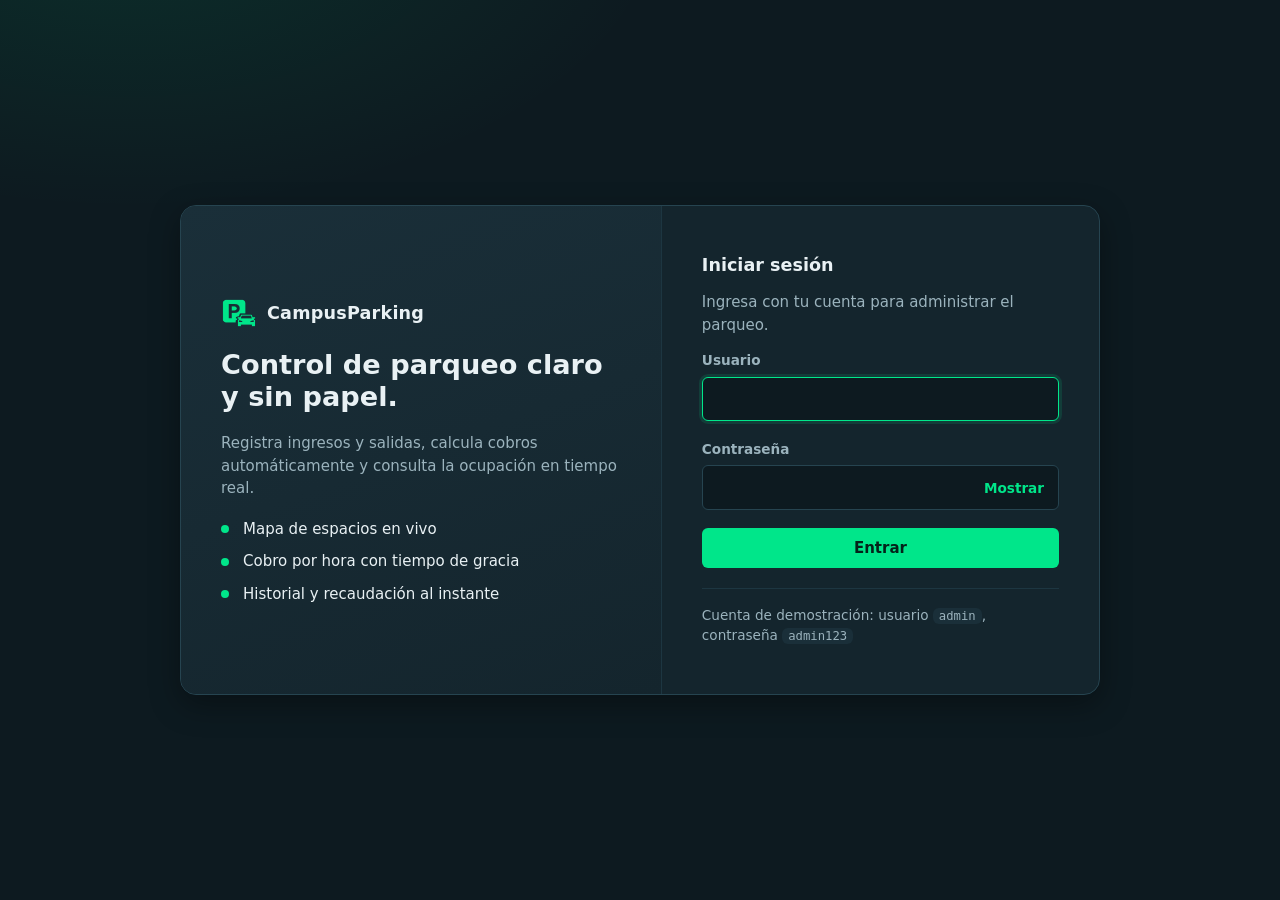
<file: index.html>
<!DOCTYPE html>
<html lang="es">
<head>
    <meta charset="UTF-8">
    <meta name="viewport" content="width=device-width, initial-scale=1.0">
    <meta name="description" content="CampusParking: sistema web para gestionar el ingreso, la salida y el cobro de un parqueo.">
    <meta name="color-scheme" content="dark">
    <link rel="icon" type="image/png" href="assets/img/favicon.png">
    <title>Iniciar sesión | CampusParking</title>
    <link rel="stylesheet" href="assets/css/base.css">
    <link rel="stylesheet" href="assets/css/acceso.css">
</head>
<body class="pagina-acceso">
    <main class="acceso">
        <section class="acceso__marca" aria-labelledby="titulo-marca">
            <div class="logo"><img class="logo__imagen" src="assets/img/logo.png" alt="" width="36" height="36"><span class="logo__texto">CampusParking</span></div>
            <h1 id="titulo-marca">Control de parqueo claro y sin papel.</h1>
            <p>Registra ingresos y salidas, calcula cobros automáticamente y consulta la ocupación en tiempo real.</p>
            <ul class="acceso__beneficios">
                <li>Mapa de espacios en vivo</li>
                <li>Cobro por hora con tiempo de gracia</li>
                <li>Historial y recaudación al instante</li>
            </ul>
        </section>

        <section class="acceso__formulario" aria-labelledby="titulo-login">
            <h2 id="titulo-login">Iniciar sesión</h2>
            <p class="texto-suave">Ingresa con tu cuenta para administrar el parqueo.</p>

            <form id="formulario-login" class="formulario" novalidate>
                <div class="campo">
                    <label for="login-usuario">Usuario</label>
                    <input id="login-usuario" name="usuario" type="text" autocomplete="username" required autofocus>
                </div>
                <div class="campo">
                    <label for="login-clave">Contraseña</label>
                    <div class="campo__con-boton">
                        <input id="login-clave" name="clave" type="password" autocomplete="current-password" required>
                        <button type="button" id="boton-ver-clave" class="boton boton--texto" aria-pressed="false">Mostrar</button>
                    </div>
                </div>
                <p id="error-login" class="modal__error" role="alert" hidden></p>
                <button type="submit" id="boton-entrar" class="boton boton--primario boton--ancho">Entrar</button>
            </form>

            <p class="acceso__demo">Cuenta de demostración: usuario <code>admin</code>, contraseña <code>admin123</code></p>
        </section>
    </main>
    <script type="module" src="assets/js/login.js"></script>
</body>
</html>
</file>
<file: assets/css/base.css>
/* ==========================================================================
   CampusParking - Estilos base
   Tokens de diseno, reinicio, tipografia y componentes compartidos
   (botones, formularios, tarjetas, tablas, dialogos, notificaciones).
   ========================================================================== */

/* --- 1. Tokens ----------------------------------------------------------- */
:root {
    --fondo: #0d1a20;
    --superficie: #14252d;
    --superficie-elevada: #1a2f39;
    --borde: #264450;
    --borde-suave: #1d3641;

    --texto: #e9f1f4;
    --texto-suave: #9bb3bd;

    --acento: #00e68a;
    --acento-fuerte: #00c777;
    --acento-tinte: rgba(0, 230, 138, 0.12);
    --sobre-acento: #04231a;

    --peligro: #ff6b6b;
    --peligro-tinte: rgba(255, 107, 107, 0.12);
    --aviso: #f5b942;
    --info: #4dabf7;

    --radio: 10px;
    --radio-pequeno: 6px;
    --sombra: 0 10px 30px rgba(0, 0, 0, 0.35);

    --fuente: 'Segoe UI', system-ui, -apple-system, 'Helvetica Neue', Arial, sans-serif;
    --fuente-mono: ui-monospace, 'SFMono-Regular', Consolas, monospace;
}

/* --- 2. Reinicio y tipografia -------------------------------------------- */
*,
*::before,
*::after {
    box-sizing: border-box;
}

* {
    margin: 0;
}

html {
    -webkit-text-size-adjust: 100%;
}

body {
    min-height: 100vh;
    background: var(--fondo);
    color: var(--texto);
    font-family: var(--fuente);
    font-size: 15px;
    line-height: 1.5;
}

h1 { font-size: 1.75rem; line-height: 1.2; }
h2 { font-size: 1.1rem; line-height: 1.3; }

button,
input,
select {
    font: inherit;
    color: inherit;
}

button { cursor: pointer; }

code {
    padding: 1px 6px;
    border-radius: var(--radio-pequeno);
    background: var(--superficie-elevada);
    font-family: var(--fuente-mono);
    font-size: 0.9em;
}

:focus-visible {
    outline: 2px solid var(--acento);
    outline-offset: 2px;
}

.icono { flex-shrink: 0; }
.texto-suave { color: var(--texto-suave); }

.visualmente-oculto {
    position: absolute;
    width: 1px;
    height: 1px;
    overflow: hidden;
    clip: rect(0 0 0 0);
    white-space: nowrap;
}

/* --- 3. Marca ------------------------------------------------------------ */
.logo {
    display: flex;
    align-items: center;
    gap: 10px;
}

.logo__imagen {
    display: block;
    width: 36px;
    height: 36px;
    object-fit: contain;
}

.logo__texto {
    font-weight: 700;
    font-size: 1.1rem;
    letter-spacing: 0.2px;
}

/* --- 4. Botones ---------------------------------------------------------- */
.boton {
    display: inline-flex;
    align-items: center;
    justify-content: center;
    gap: 8px;
    padding: 10px 18px;
    border: 1px solid transparent;
    border-radius: var(--radio-pequeno);
    font-weight: 600;
    line-height: 1.2;
    transition: background-color 0.15s, border-color 0.15s, color 0.15s;
}

.boton:disabled {
    opacity: 0.55;
    cursor: not-allowed;
}

.boton--primario {
    background: var(--acento);
    color: var(--sobre-acento);
}
.boton--primario:hover:not(:disabled) { background: var(--acento-fuerte); }

.boton--secundario {
    background: var(--superficie-elevada);
    border-color: var(--borde);
    color: var(--texto);
}
.boton--secundario:hover:not(:disabled) { border-color: var(--texto-suave); }

.boton--peligro {
    background: var(--peligro);
    color: #2b0a0a;
}
.boton--peligro:hover:not(:disabled) { background: #ff5252; }

.boton--riesgo:hover:not(:disabled) {
    background: var(--peligro-tinte);
    border-color: var(--peligro);
    color: var(--peligro);
}

.boton--texto {
    padding: 4px 8px;
    background: none;
    color: var(--acento);
    font-size: 0.85rem;
}

.boton--pequeno { padding: 6px 12px; font-size: 0.85rem; }
.boton--icono { padding: 8px; }
.boton--pequeno.boton--icono { padding: 6px; }
.boton--ancho { width: 100%; }

/* --- 5. Formularios ------------------------------------------------------ */
.formulario {
    display: grid;
    gap: 18px;
}

.formulario__fila {
    display: grid;
    grid-template-columns: repeat(2, minmax(0, 1fr));
    gap: 16px;
}

.formulario__fila--tres { grid-template-columns: repeat(3, minmax(0, 1fr)); }

.formulario__acciones {
    display: flex;
    justify-content: flex-end;
    gap: 10px;
    margin-top: 4px;
}

.campo {
    display: grid;
    gap: 6px;
    align-content: start;
}

.campo label {
    font-size: 0.85rem;
    font-weight: 600;
    color: var(--texto-suave);
}

.campo__ayuda {
    font-size: 0.8rem;
    color: var(--texto-suave);
}

input:not([type='checkbox']),
select {
    width: 100%;
    padding: 10px 12px;
    border: 1px solid var(--borde);
    border-radius: var(--radio-pequeno);
    background: var(--fondo);
    color-scheme: dark;
}

input:focus,
select:focus {
    outline: none;
    border-color: var(--acento);
    box-shadow: 0 0 0 3px var(--acento-tinte);
}

input:disabled {
    opacity: 0.6;
    cursor: not-allowed;
}

.campo__con-boton {
    position: relative;
}

.campo__con-boton input { padding-right: 84px; }

.campo__con-boton .boton {
    position: absolute;
    top: 50%;
    right: 6px;
    transform: translateY(-50%);
}

.grupo-campos {
    display: grid;
    gap: 14px;
    padding: 14px;
    border: 1px solid var(--borde-suave);
    border-radius: var(--radio);
}

.grupo-campos legend {
    padding: 0 6px;
    font-size: 0.85rem;
    color: var(--texto-suave);
}

/* --- 6. Tarjetas --------------------------------------------------------- */
.tarjeta {
    display: grid;
    align-content: start;
    gap: 16px;
    padding: 22px;
    border: 1px solid var(--borde-suave);
    border-radius: var(--radio);
    background: var(--superficie);
}

.tarjeta__cabecera {
    display: flex;
    flex-wrap: wrap;
    align-items: center;
    justify-content: space-between;
    gap: 12px;
}

.tarjeta--formulario { max-width: 760px; }

.estado-vacio {
    padding: 36px 16px;
    text-align: center;
    color: var(--texto-suave);
}

/* --- 7. Tablas ----------------------------------------------------------- */
.tabla-contenedor { overflow-x: auto; }

.tabla {
    width: 100%;
    border-collapse: collapse;
    text-align: left;
}

.tabla th,
.tabla td {
    padding: 12px 10px;
    border-bottom: 1px solid var(--borde-suave);
}

.tabla th {
    font-size: 0.75rem;
    font-weight: 700;
    letter-spacing: 0.06em;
    text-transform: uppercase;
    color: var(--texto-suave);
}

.tabla tbody tr:hover { background: var(--superficie-elevada); }
.tabla tbody tr:last-child td { border-bottom: none; }

.tabla td:first-child { white-space: nowrap; }

.tabla__acciones {
    display: flex;
    justify-content: flex-end;
    gap: 6px;
    white-space: nowrap;
}

.pie-tabla {
    font-size: 0.85rem;
    color: var(--texto-suave);
}

/* En pantallas angostas cada fila se convierte en una tarjeta. */
@media (max-width: 760px) {
    .tabla thead { display: none; }

    .tabla,
    .tabla tbody,
    .tabla tr,
    .tabla td { display: block; }

    .tabla tr {
        padding: 10px 0;
        border-bottom: 1px solid var(--borde);
    }

    .tabla td {
        display: flex;
        justify-content: space-between;
        gap: 16px;
        padding: 6px 4px;
        border: none;
        white-space: normal;
        text-align: right;
    }

    .tabla td[data-label]::before {
        content: attr(data-label);
        color: var(--texto-suave);
        text-align: left;
    }

    .tabla td.tabla__acciones { justify-content: flex-end; padding-top: 10px; }
}

/* --- 8. Etiquetas y detalle ---------------------------------------------- */
.detalle {
    display: grid;
    gap: 2px;
}

.detalle > div {
    display: flex;
    justify-content: space-between;
    gap: 16px;
    padding: 8px 0;
    border-bottom: 1px dashed var(--borde-suave);
}

.detalle dt { color: var(--texto-suave); }
.detalle dd { font-weight: 600; text-align: right; }

.detalle__total {
    border-bottom: none !important;
    padding-top: 14px !important;
}

.detalle__total dt { color: var(--texto); font-weight: 700; }
.detalle__total dd { color: var(--acento); font-size: 1.35rem; }

/* --- 9. Dialogos --------------------------------------------------------- */
.modal {
    width: min(480px, calc(100vw - 32px));
    margin: auto;
    max-height: calc(100vh - 32px);
    padding: 0;
    border: 1px solid var(--borde);
    border-radius: 14px;
    background: var(--superficie);
    color: var(--texto);
    box-shadow: var(--sombra);
}

.modal::backdrop {
    background: rgba(4, 12, 16, 0.7);
    backdrop-filter: blur(2px);
}

.modal__formulario {
    display: grid;
    gap: 18px;
    padding: 24px;
}

.modal__cuerpo { display: grid; gap: 16px; }
.modal__mensaje { color: var(--texto-suave); }
.modal__mensaje strong { color: var(--texto); }

.modal__error {
    padding: 10px 12px;
    border: 1px solid var(--peligro);
    border-radius: var(--radio-pequeno);
    background: var(--peligro-tinte);
    color: var(--peligro);
    font-size: 0.9rem;
}

.modal__error[hidden] { display: none; }

.modal__acciones {
    display: flex;
    justify-content: flex-end;
    gap: 10px;
}

.comprobante { display: grid; gap: 4px; text-align: center; }
.comprobante__marca { font-size: 1.2rem; font-weight: 700; }
.comprobante__subtitulo { margin-bottom: 8px; color: var(--texto-suave); }
.comprobante .detalle { text-align: left; }

/* --- 10. Notificaciones -------------------------------------------------- */
.zona-notificaciones {
    position: fixed;
    right: 20px;
    bottom: 20px;
    z-index: 1000;
    display: grid;
    gap: 10px;
    max-width: min(380px, calc(100vw - 32px));
}

.notificacion {
    padding: 12px 16px;
    border: 1px solid var(--borde);
    border-left: 4px solid var(--acento);
    border-radius: var(--radio-pequeno);
    background: var(--superficie-elevada);
    box-shadow: var(--sombra);
    animation: entrada-notificacion 0.2s ease-out;
}

.notificacion--error { border-left-color: var(--peligro); }
.notificacion--info { border-left-color: var(--info); }

.notificacion--saliendo { animation: salida-notificacion 0.25s ease-in forwards; }

@keyframes entrada-notificacion {
    from { opacity: 0; transform: translateY(8px); }
}

@keyframes salida-notificacion {
    to { opacity: 0; transform: translateY(8px); }
}

/* --- 11. Impresion (comprobante) ----------------------------------------- */
@media print {
    body { background: #fff; }
    .aplicacion,
    .zona-notificaciones,
    .modal__cabecera,
    .modal__acciones,
    .modal__error { display: none !important; }

    .modal--comprobante {
        position: static;
        width: 100%;
        border: none;
        box-shadow: none;
        background: #fff;
        color: #000;
    }

    .modal--comprobante .detalle dt,
    .modal--comprobante .comprobante__subtitulo { color: #444; }
    .modal--comprobante .detalle__total dd { color: #000; }
}

@media (prefers-reduced-motion: reduce) {
    *, *::before, *::after { animation: none !important; transition: none !important; }
}
</file>
<file: assets/css/acceso.css>
/* ==========================================================================
   CampusParking - Pantalla de acceso
   ========================================================================== */

.pagina-acceso {
    display: grid;
    place-items: center;
    padding: 24px 16px;
    background:
        radial-gradient(900px 500px at 10% -10%, rgba(0, 230, 138, 0.1), transparent 60%),
        var(--fondo);
}

.acceso {
    display: grid;
    grid-template-columns: 1.1fr 1fr;
    width: min(920px, 100%);
    overflow: hidden;
    border: 1px solid var(--borde);
    border-radius: 16px;
    background: var(--superficie);
    box-shadow: var(--sombra);
}

.acceso__marca {
    display: flex;
    flex-direction: column;
    justify-content: center;
    gap: 18px;
    padding: 48px 40px;
    border-right: 1px solid var(--borde-suave);
    background: linear-gradient(160deg, var(--superficie-elevada), var(--superficie));
}

.acceso__marca h1 { font-size: 1.7rem; }
.acceso__marca p { color: var(--texto-suave); }

.acceso__beneficios {
    display: grid;
    gap: 10px;
    padding: 0;
    list-style: none;
}

.acceso__beneficios li {
    position: relative;
    padding-left: 22px;
}

.acceso__beneficios li::before {
    content: '';
    position: absolute;
    top: 0.5em;
    left: 0;
    width: 8px;
    height: 8px;
    border-radius: 50%;
    background: var(--acento);
}

.acceso__formulario {
    display: grid;
    align-content: center;
    gap: 14px;
    padding: 48px 40px;
}

.acceso__demo {
    margin-top: 6px;
    padding-top: 16px;
    border-top: 1px solid var(--borde-suave);
    font-size: 0.85rem;
    color: var(--texto-suave);
}

@media (max-width: 760px) {
    .acceso { grid-template-columns: 1fr; }

    .acceso__marca {
        padding: 28px 24px;
        border-right: none;
        border-bottom: 1px solid var(--borde-suave);
    }

    .acceso__beneficios { display: none; }
    .acceso__formulario { padding: 28px 24px; }
}
</file>
<file: assets/css/panel.css>
/* ==========================================================================
   CampusParking - Estructura del panel y componentes de cada vista
   ========================================================================== */

/* --- 1. Estructura general ----------------------------------------------- */
.aplicacion {
    display: flex;
    min-height: 100vh;
}

.barra-lateral {
    position: sticky;
    top: 0;
    z-index: 20;
    display: flex;
    flex-direction: column;
    gap: 28px;
    flex: 0 0 232px;
    height: 100vh;
    padding: 24px 16px;
    border-right: 1px solid var(--borde-suave);
    background: var(--superficie);
}

.barra-lateral .logo { padding: 0 8px; }

.area-principal {
    flex: 1;
    min-width: 0;
}

.contenido {
    display: grid;
    gap: 22px;
    align-content: start;
    max-width: 1180px;
    margin: 0 auto;
    padding: 32px 28px 48px;
}

.contenido:focus { outline: none; }

.barra-superior { display: none; }

/* --- 2. Menu y usuario --------------------------------------------------- */
.menu {
    display: grid;
    gap: 4px;
    padding: 0;
    list-style: none;
}

.enlace-menu {
    display: flex;
    align-items: center;
    gap: 12px;
    padding: 10px 12px;
    border-radius: var(--radio-pequeno);
    color: var(--texto-suave);
    font-weight: 600;
    text-decoration: none;
    transition: background-color 0.15s, color 0.15s;
}

.enlace-menu:hover {
    background: var(--superficie-elevada);
    color: var(--texto);
}

.enlace-menu--activo {
    background: var(--acento-tinte);
    color: var(--acento);
}

.barra-lateral__pie {
    display: grid;
    gap: 10px;
    margin-top: auto;
}

.usuario {
    display: flex;
    align-items: center;
    gap: 12px;
    width: 100%;
    padding: 10px;
    border: 1px solid var(--borde-suave);
    border-radius: var(--radio);
    background: var(--superficie-elevada);
    text-align: left;
}

.usuario:hover { border-color: var(--borde); }

.usuario__avatar {
    display: grid;
    place-items: center;
    flex-shrink: 0;
    width: 36px;
    height: 36px;
    border-radius: 50%;
    background: var(--acento-tinte);
    color: var(--acento);
    font-weight: 700;
}

.usuario__datos {
    display: grid;
    min-width: 0;
}

.usuario__nombre {
    overflow: hidden;
    font-weight: 600;
    text-overflow: ellipsis;
    white-space: nowrap;
}

.usuario__rol {
    font-size: 0.78rem;
    color: var(--texto-suave);
}

/* --- 3. Cabecera de vista y barra de herramientas ------------------------ */
.cabecera-vista {
    display: flex;
    flex-wrap: wrap;
    align-items: flex-end;
    justify-content: space-between;
    gap: 16px;
}

.cabecera-vista p { margin-top: 4px; color: var(--texto-suave); }

.barra-herramientas {
    display: flex;
    flex-wrap: wrap;
    align-items: center;
    gap: 12px;
}

.barra-herramientas__conteo {
    margin-left: auto;
    font-size: 0.85rem;
    color: var(--texto-suave);
}

.campo--buscador {
    position: relative;
    flex: 1 1 220px;
    max-width: 320px;
}

.campo--buscador .icono {
    position: absolute;
    top: 50%;
    left: 12px;
    transform: translateY(-50%);
    color: var(--texto-suave);
    pointer-events: none;
}

.campo--buscador input { padding-left: 38px; }

.campo--en-linea {
    display: flex;
    align-items: center;
    gap: 8px;
}

.campo--en-linea input { width: auto; }

/* --- 4. Metricas y rejillas ---------------------------------------------- */
.cuadricula-metricas {
    display: grid;
    grid-template-columns: repeat(auto-fit, minmax(210px, 1fr));
    gap: 16px;
}

.metrica {
    display: grid;
    gap: 4px;
    padding: 20px;
    border: 1px solid var(--borde-suave);
    border-radius: var(--radio);
    background: var(--superficie);
}

.metrica__etiqueta {
    font-size: 0.8rem;
    font-weight: 600;
    letter-spacing: 0.05em;
    text-transform: uppercase;
    color: var(--texto-suave);
}

.metrica__valor { font-size: 1.9rem; font-weight: 700; line-height: 1.2; }
.metrica__detalle { font-size: 0.85rem; color: var(--texto-suave); }

.rejilla-dos {
    display: grid;
    grid-template-columns: repeat(2, minmax(0, 1fr));
    gap: 22px;
}

/* --- 5. Mapa de espacios ------------------------------------------------- */
.mapa-espacios {
    display: grid;
    grid-template-columns: repeat(auto-fill, minmax(52px, 1fr));
    gap: 8px;
}

.espacio {
    padding: 12px 0;
    border: 1px solid var(--borde);
    border-radius: var(--radio-pequeno);
    background: var(--fondo);
    color: var(--texto-suave);
    font-weight: 600;
    transition: border-color 0.15s, color 0.15s;
}

.espacio:hover { border-color: var(--acento); color: var(--acento); }

.espacio--ocupado {
    border-color: transparent;
    background: var(--acento);
    color: var(--sobre-acento);
}

.espacio--ocupado:hover {
    border-color: var(--texto);
    color: var(--sobre-acento);
}

.leyenda {
    display: flex;
    gap: 16px;
    font-size: 0.85rem;
    color: var(--texto-suave);
}

.leyenda__punto {
    display: inline-block;
    width: 10px;
    height: 10px;
    margin-right: 6px;
    border: 1px solid var(--borde);
    border-radius: 3px;
    background: var(--fondo);
}

.leyenda__punto--ocupado {
    border-color: var(--acento);
    background: var(--acento);
}

/* --- 6. Listas y graficos ------------------------------------------------ */
.lista-barras,
.lista-simple {
    display: grid;
    gap: 14px;
    padding: 0;
    list-style: none;
}

.lista-barras__texto {
    display: flex;
    justify-content: space-between;
    gap: 12px;
    margin-bottom: 6px;
}

.barra {
    height: 8px;
    overflow: hidden;
    border-radius: 4px;
    background: var(--fondo);
}

.barra__relleno {
    height: 100%;
    border-radius: 4px;
    background: var(--acento);
}

.lista-simple { gap: 0; }

.lista-simple li {
    display: flex;
    justify-content: space-between;
    gap: 12px;
    padding: 10px 0;
    border-bottom: 1px solid var(--borde-suave);
}

.lista-simple li:last-child { border-bottom: none; }

.lista-simple__derecha {
    display: grid;
    text-align: right;
    font-size: 0.95rem;
}

.lista-simple__derecha .texto-suave { font-size: 0.8rem; }

.grafico-dias {
    display: flex;
    align-items: flex-end;
    gap: 10px;
    height: 220px;
}

.grafico-dias__columna {
    display: flex;
    flex: 1;
    flex-direction: column;
    justify-content: flex-end;
    align-items: center;
    gap: 6px;
    height: 100%;
    min-width: 0;
}

.grafico-dias__barra {
    width: 100%;
    max-height: calc(100% - 44px);
    border-radius: 4px 4px 0 0;
    background: var(--borde);
}

.grafico-dias__columna--hoy .grafico-dias__barra { background: var(--acento); }

.grafico-dias__valor {
    max-width: 100%;
    overflow: hidden;
    font-size: 0.72rem;
    color: var(--texto-suave);
    text-overflow: ellipsis;
    white-space: nowrap;
}

.grafico-dias__etiqueta {
    font-size: 0.78rem;
    color: var(--texto-suave);
    text-transform: capitalize;
}

/* --- 7. Adaptacion a pantallas pequenas ---------------------------------- */
@media (max-width: 960px) {
    .rejilla-dos { grid-template-columns: 1fr; }
    .formulario__fila--tres { grid-template-columns: 1fr; }
}

@media (max-width: 860px) {
    .aplicacion { flex-direction: column; }

    .barra-superior {
        position: sticky;
        top: 0;
        z-index: 15;
        display: flex;
        align-items: center;
        gap: 12px;
        padding: 12px 16px;
        border-bottom: 1px solid var(--borde-suave);
        background: var(--superficie);
    }

    .barra-lateral {
        position: fixed;
        inset: 0 auto 0 0;
        width: 260px;
        transform: translateX(-100%);
        transition: transform 0.2s ease-out;
    }

    .barra-lateral--abierta {
        transform: none;
        box-shadow: var(--sombra);
    }

    .contenido { padding: 22px 16px 40px; }
}

@media (max-width: 560px) {
    .formulario__fila { grid-template-columns: 1fr; }
    .cabecera-vista h1 { font-size: 1.45rem; }
    .grafico-dias { gap: 5px; }
    .grafico-dias__valor { display: none; }
}
</file>
